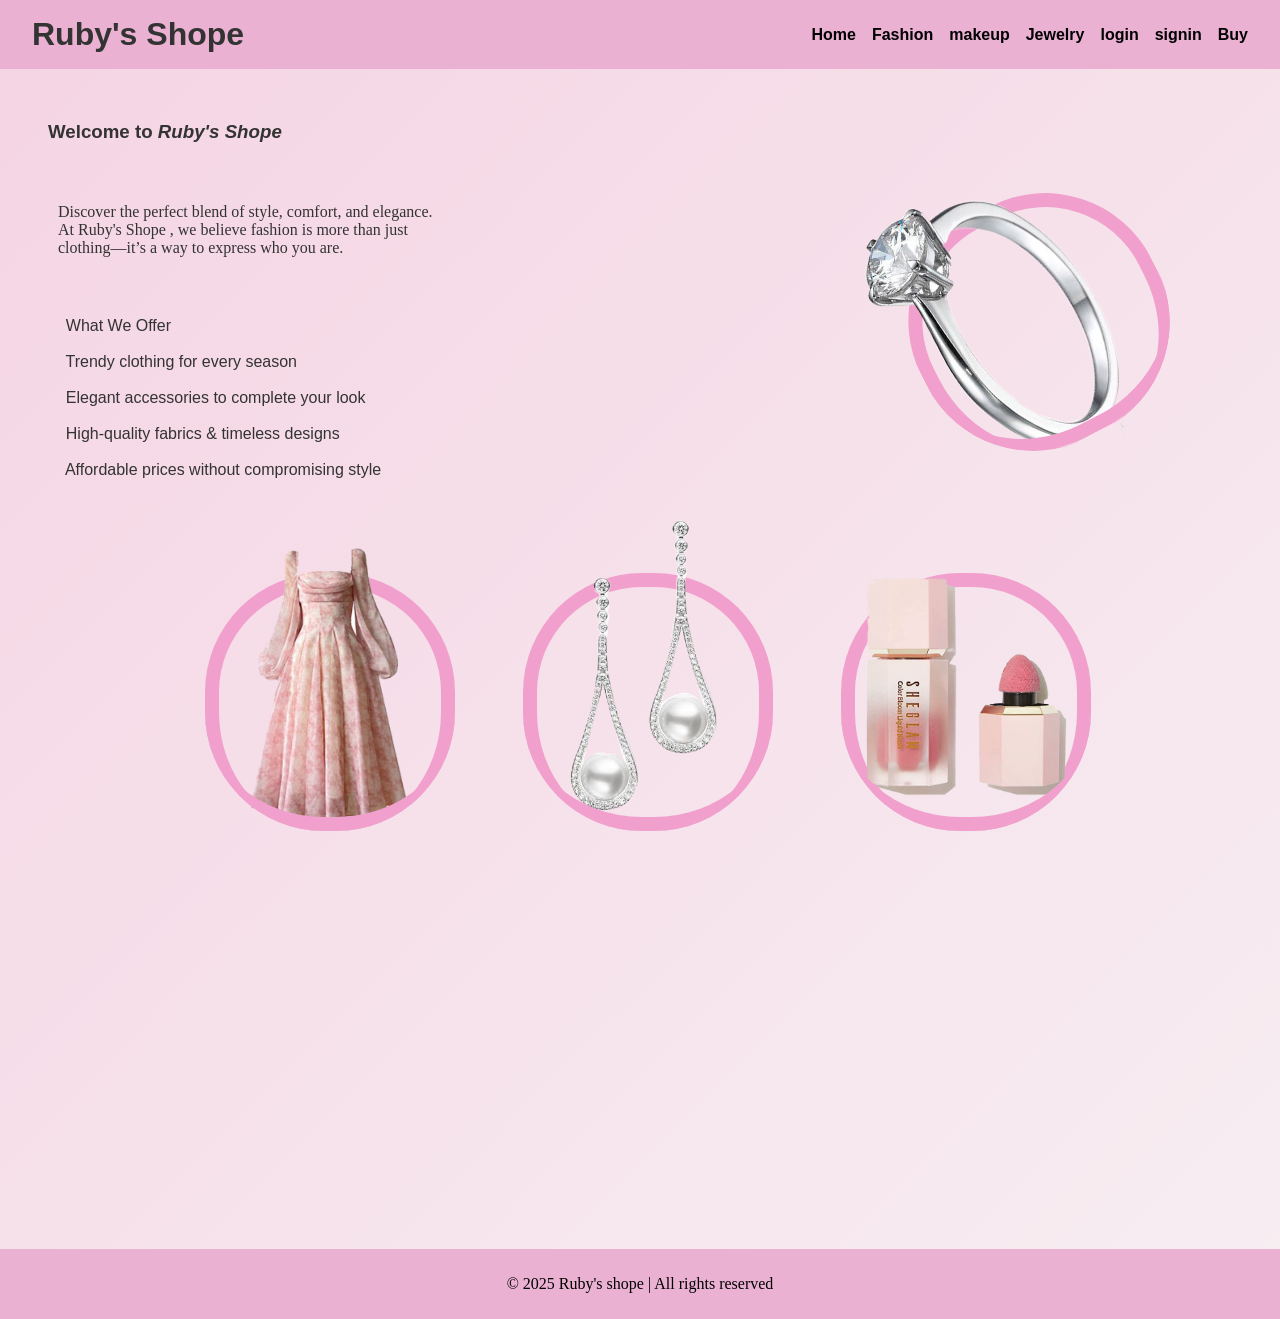
<file: index.html>
<!DOCTYPE html>
<html lang="en">

<head>
    <meta charset="UTF-8">
    <meta http-equiv="X-UA-Compatible" content="IE=edge">
    <meta name="viewport" content="width=device-width, initial-scale=1.0">
    <link rel="stylesheet" href="CSS\master.css">
    <title>Home</title>
</head>

<body>
    <header class="header">

        <h1>Ruby's Shope</h1>
        <nav class="nav">
            <ul class="nav-list">
                <li><a href="index.html" target="_blank">Home</a></li>
                <li><a href="HTML/fashion.html" target="_blank">Fashion</a></li>
                <li><a href="HTML/makeup.html" target="_blank">makeup</a></li>
                <li><a href="HTML/jewelry.html" target="_blank">Jewelry</a></li>
                <li><a href="HTML/login.html" target="_blank">login</a></li>
                <li><a href="HTML/signin.html" target="_blank">signin</a></li>
                <li><a href="HTML/buyit.html" target="_blank">Buy</a></li>
            </ul>
        </nav>

    </header>

    <main class="homemain">
        <section class="welcome">
            <section class="dec">
                <div class="One"></div>
                <img src="Images/ringforhome.png" alt="" class="home">
                <div class="Two"></div>

            </section>

            <section class="content">
                <h1>Welcome to <em>Ruby's Shope</em></h1>
                <br>
                <p>Discover the perfect blend of style, comfort, and elegance. At Ruby's Shope , we believe fashion is
                    more
                    than just clothing—it’s a way to express who you are.</p>
                <br>

                <pre>
    What We Offer
    
    Trendy clothing for every season
    
    Elegant accessories to complete your look
    
    High-quality fabrics & timeless designs
    
    Affordable prices without compromising style
                </pre>

            </section>
        </section>
        <section class="offers">
            <div>
                <div class="One1"></div>
                <a href="HTML/fashion.html" target="_blank"><img class="dress1forhome" src="Images/dress1forhome.png"
                        alt=""></a>
                <div class="Two2"></div>
            </div>
            <div>
                <div class="One1"></div>
                <a href="HTML/jewelry.html" target="_blank"><img class="earrings" src="Images/earringforhome.png"
                        alt=""></a>
                <div class="Two2"></div>
            </div>
            <div>
                <div class="One1"></div>
                <a href="HTML/makeup.html" target="_blank"><img class="lipstick" src="Images/lipstickforhome.png"
                        alt=""></a>
                <div class="Two2"></div>
            </div>
        </section>
    </main>

    <footer class="footer">
        <p>&copy; 2025 Ruby's shope | All rights reserved</p>
    </footer>
</body>

</html>
</file>
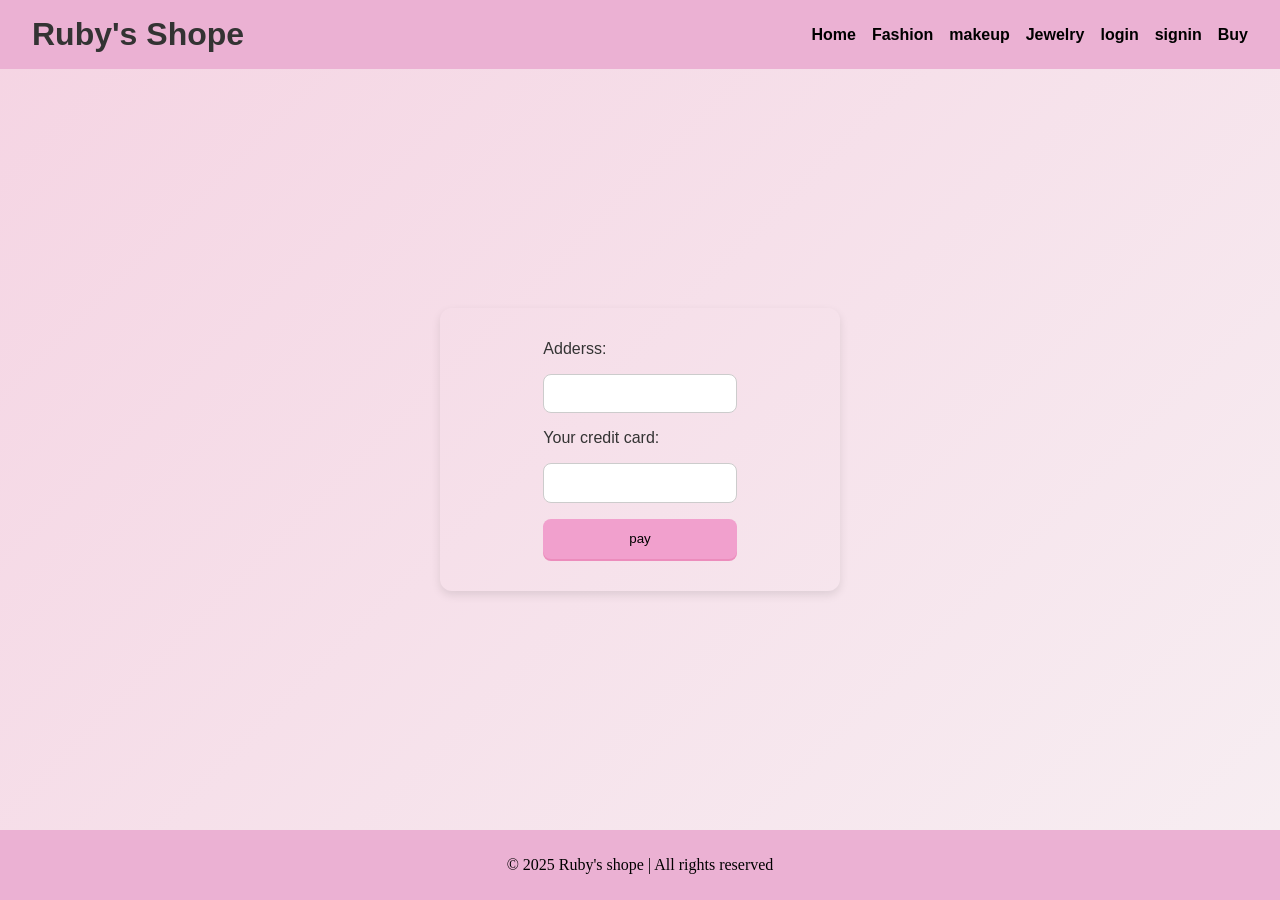
<file: HTML/buyit.html>
<!DOCTYPE html>
<html lang="en">

<head>
    <meta charset="UTF-8">
    <meta http-equiv="X-UA-Compatible" content="IE=edge">
    <meta name="viewport" content="width=device-width, initial-scale=1.0">
    <title>Buy it</title>
    <link rel="stylesheet" href="../CSS/master.css">
</head>

<body>
    <header class="header">
        <h1>Ruby's Shope</h1>
        <nav class="nav">
            <ul class="nav-list">
                <li><a href="../index.html" target="_blank">Home</a></li>
                <li><a href="../HTML/fashion.html" target="_blank">Fashion</a></li>
                <li><a href="../HTML/makeup.html" target="_blank">makeup</a></li>
                <li><a href="../HTML/jewelry.html" target="_blank">Jewelry</a></li>
                <li><a href="../HTML/login.html" target="_blank">login</a></li>
                <li><a href="../HTML/signin.html" target="_blank">signin</a></li>
                <li><a href="../HTML/buyit.html" target="_blank">Buy</a></li>
            </ul>
        </nav>
    </header>

    <main class="main">
        <section class="form-container">
            <form class="form">

                <label for="Adderss">Adderss:</label>
                <input type="text" id="Adderss" name="Adderss">

                <label for="card">Your credit card:</label>
                <input type="text" id="card" name="card">

                <button type="submit" class="btn">pay</button>
            </form>

        </section>
    </main>

    <footer class="footer">
        <p>&copy; 2025 Ruby's shope | All rights reserved</p>
    </footer>

    <script src="../Javascript/main.js"></script>
</body>

</html>
</file>
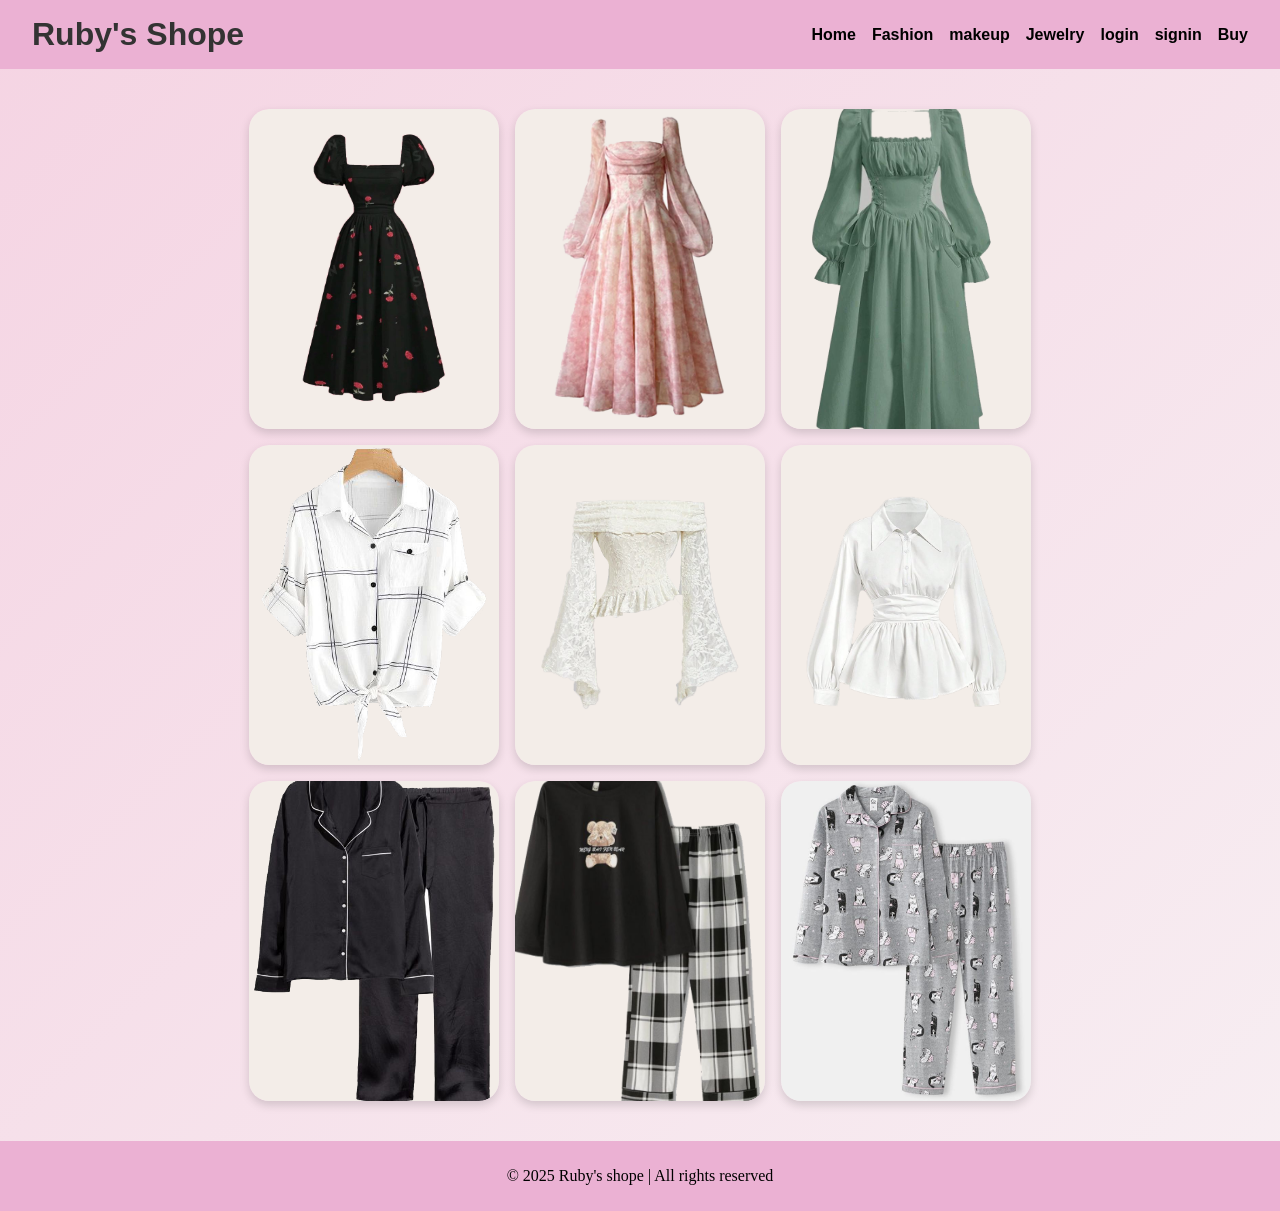
<file: HTML/fashion.html>
<!DOCTYPE html>
<html lang="en">

<head>
    <meta charset="UTF-8">
    <meta http-equiv="X-UA-Compatible" content="IE=edge">
    <meta name="viewport" content="width=device-width, initial-scale=1.0">
    <link rel="stylesheet" href="../CSS/master.css">
    <title>Fashion</title>
</head>

<body>
    <header class="header">

        <h1>Ruby's Shope</h1>
        <nav class="nav">
            <ul class="nav-list">
                <li><a href="../index.html" target="_blank">Home</a></li>
                <li><a href="../HTML/fashion.html" target="_blank">Fashion</a></li>
                <li><a href="../HTML/makeup.html" target="_blank">makeup</a></li>
                <li><a href="../HTML/jewelry.html" target="_blank">Jewelry</a></li>
                <li><a href="../HTML/login.html" target="_blank">login</a></li>
                <li><a href="../HTML/signin.html" target="_blank">signin</a></li>
                <li><a href="../HTML/buyit.html" target="_blank">Buy</a></li>
            </ul>
        </nav>

    </header>
    <main class="main">
        <section class="Dresses">
            <div class="maincontainer">
                <div class="thecard">
                    <div class="thefront"><img src="../Images/dress.png" alt=""></div>
                    <div class="theback">
                        <p>A chic black dress adorned with delicate floral patterns, blending elegance with a touch of
                            romance</p>
                        <a href="../HTML/buyit.html" target="_blank">buy it</a>
                    </div>
                </div>
            </div>
            <div class="maincontainer">
                <div class="thecard">
                    <div class="thefront"><img src="../Images/dress1.png" alt=""></div>
                    <div class="theback">
                        <p>An elegant pink dress that radiates purity and timeless charm</p>
                        <a href="../HTML/buyit.html" target="_blank">buy it</a>
                    </div>
                </div>
            </div>
            <div class="maincontainer">
                <div class="thecard">
                    <div class="thefront"><img src="../Images/dress2.png" alt=""></div>
                    <div class="theback">
                        <p>A graceful green dress inspired by nature’s freshness and vitality</p>
                        <a href="../HTML/buyit.html" target="_blank">buy it</a>
                    </div>
                </div>
            </div>

        </section>
        <section class="shirts">
            <div class="maincontainer">
                <div class="thecard">
                    <div class="thefront"><img src="../Images/shirt.png" alt=""></div>
                    <div class="theback">
                        <p>A classic shirt designed for effortless style and comfort</p>
                        <a href="../HTML/buyit.html" target="_blank">buy it</a>
                    </div>
                </div>
            </div>
            <div class="maincontainer">
                <div class="thecard">
                    <div class="thefront"><img src="../Images/shirt1.png" alt=""></div>
                    <div class="theback">
                        <p>A soft, breathable shirt perfect for any casual occasion</p>
                        <a href="../HTML/buyit.html" target="_blank">buy it</a>
                    </div>
                </div>
            </div>
            <div class="maincontainer">
                <div class="thecard">
                    <div class="thefront"><img src="../Images/shirt2.png" alt=""></div>
                    <div class="theback">
                        <p>A sleek shirt that blends modern elegance with everyday wear</p>
                        <a href="../HTML/buyit.html" target="_blank">buy it</a>
                    </div>
                </div>
            </div>
        </section>
        <section class="pajamas">
            <div class="maincontainer">
                <div class="thecard">
                    <div class="thefront"><img src="../Images/pajamas.png" alt=""></div>
                    <div class="theback">
                        <p>Charming pajamas combining softness with a touch of style</p>
                        <a href="../HTML/buyit.html" target="_blank">buy it</a>
                    </div>
                </div>
            </div>
            <div class="maincontainer">
                <div class="thecard">
                    <div class="thefront"><img src="../Images/pajams1.png" alt=""></div>
                    <div class="theback">
                        <p>Lightweight pajamas that keep you comfortable all night long</p>
                        <a href="../HTML/buyit.html" target="_blank">buy it</a>
                    </div>
                </div>
            </div>
            <div class="maincontainer">
                <div class="thecard">
                    <div class="thefront"><img src="../Images/pajams2.jpg" alt=""></div>
                    <div class="theback">
                        <p>“Cozy pajamas crafted for ultimate comfort and relaxation</p>
                        <a href="../HTML/buyit.html" target="_blank">buy it</a>
                    </div>
                </div>
            </div>
        </section>

    </main>
    <footer class="footer">
        <p>&copy; 2025 Ruby's shope | All rights reserved</p>
    </footer>
</body>

</html>
</file>
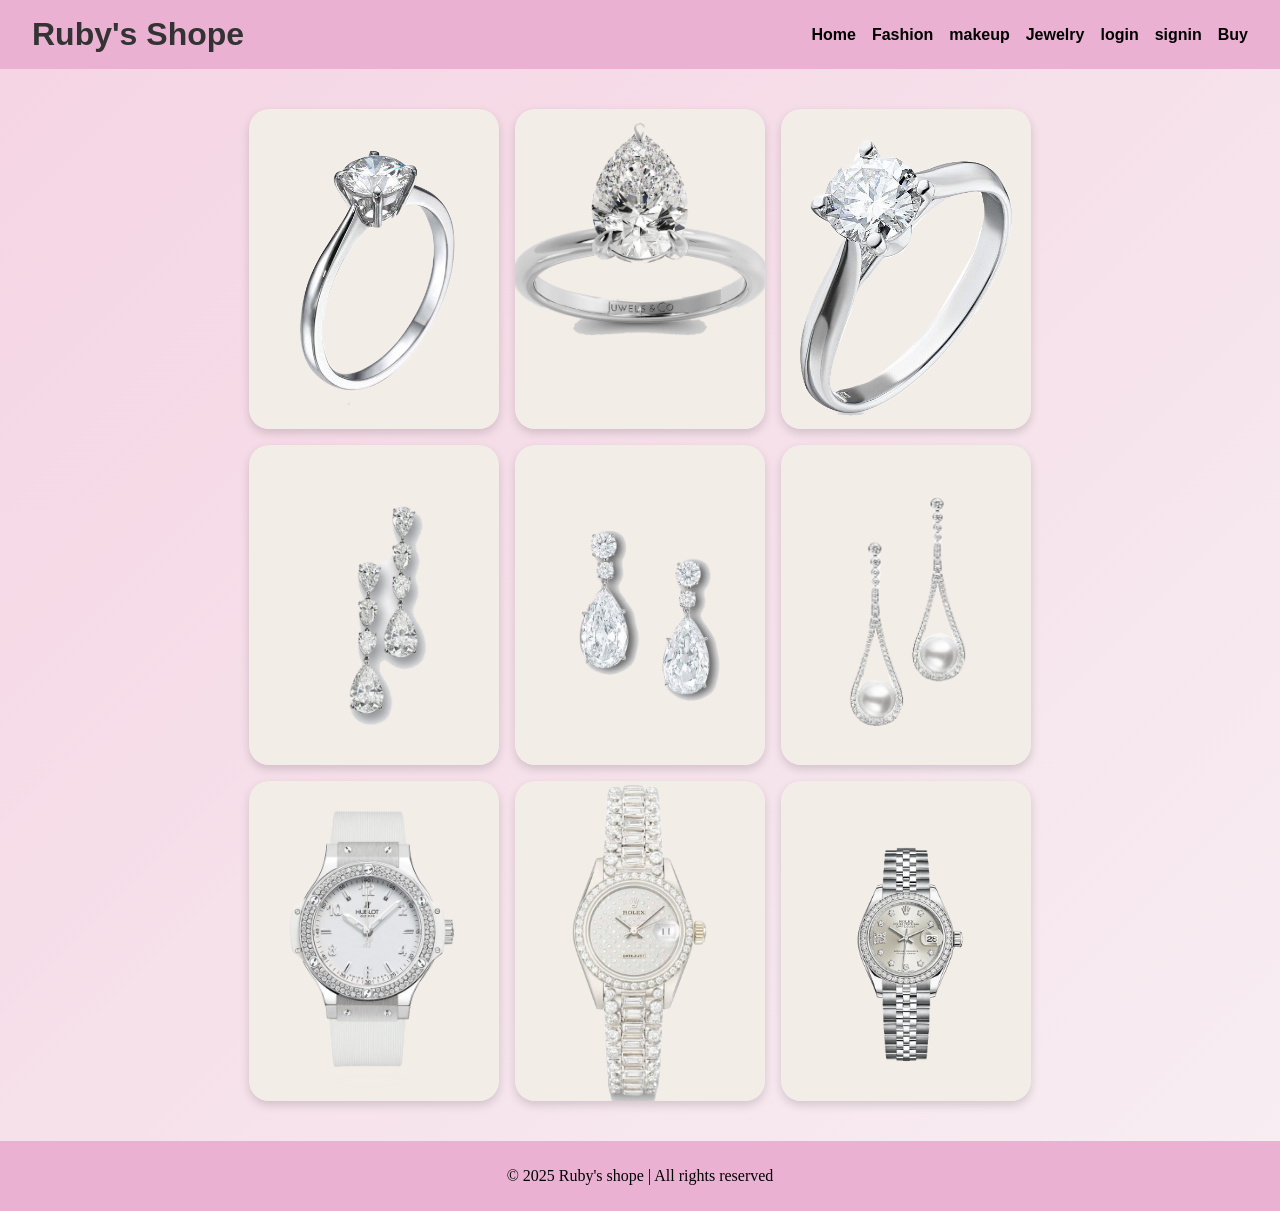
<file: HTML/jewelry.html>
<!DOCTYPE html>
<html lang="en">

<head>
    <meta charset="UTF-8">
    <meta http-equiv="X-UA-Compatible" content="IE=edge">
    <meta name="viewport" content="width=device-width, initial-scale=1.0">
    <link rel="stylesheet" href="../CSS/master.css">
    <title>Jewelry</title>
</head>

<body>
    <header class="header">

        <h1>Ruby's Shope</h1>
        <nav class="nav">
            <ul class="nav-list">
                <li><a href="../index.html" target="_blank">Home</a></li>
                <li><a href="../HTML/fashion.html" target="_blank">Fashion</a></li>
                <li><a href="../HTML/makeup.html" target="_blank">makeup</a></li>
                <li><a href="../HTML/jewelry.html" target="_blank">Jewelry</a></li>
                <li><a href="../HTML/login.html" target="_blank">login</a></li>
                <li><a href="../HTML/signin.html" target="_blank">signin</a></li>
                <li><a href="../HTML/buyit.html" target="_blank">Buy</a></li>
            </ul>
        </nav>

    </header>
    <main class="main">
        <section class="Rings">
            <div class="maincontainer">
                <div class="thecard">
                    <div class="thefront"><img src="../Images/ring1.png" alt=""></div>
                    <div class="theback">
                        <p><em>Eterna Spark Ring</em> <br>
                            “A timeless silver ring adorned with delicate crystals for everyday elegance.”<br>
                            $89</p>
                        <a href="../HTML/buyit.html" target="_blank">buy it</a>
                    </div>
                </div>
            </div>
            <div class="maincontainer">
                <div class="thecard">
                    <div class="thefront"><img src="../Images/ring2.png" alt=""></div>
                    <div class="theback">
                        <p><em>Luna Shine Ring</em>
                            <br>
                            “A sleek ring that blends modern charm with classic beauty.”
                            <br>
                            $105
                        </p>
                        <a href="../HTML/buyit.html" target="_blank">buy it</a>
                    </div>
                </div>
            </div>
            <div class="maincontainer">
                <div class="thecard">
                    <div class="thefront"><img src="../Images/ring3.png" alt=""></div>
                    <div class="theback">
                        <p><em>Velora Gem Ring</em>
                            <br>
                            “A dazzling gemstone ring designed to make every moment special.
                            <br>
                            $98
                        </p>
                        <a href="../HTML/buyit.html" target="_blank">buy it</a>
                    </div>
                </div>
            </div>

        </section>
        <section class="Earrings">
            <div class="maincontainer">
                <div class="thecard">
                    <div class="thefront"><img src="../Images/earringsfixed.png" alt=""></div>
                    <div class="theback">
                        <p><em> Aurora Drop Earrings</em>
                            <br>
                            “Elegant drop earrings that shimmer with every movement.”
                            <br>
                            $65
                        </p>
                        <a href="../HTML/buyit.html" target="_blank">buy it</a>
                    </div>
                </div>
            </div>
            <div class="maincontainer">
                <div class="thecard">
                    <div class="thefront"><img src="../Images/earrings2.png" alt=""></div>
                    <div class="theback">
                        <p><em> Stella Hoop Earrings</em>
                            <br>
                            “Classic hoops reimagined with a chic, modern twist.”
                            <br>
                            $58
                        </p>
                        <a href="../HTML/buyit.html" target="_blank">buy it</a>
                    </div>
                </div>
            </div>
            <div class="maincontainer">
                <div class="thecard">
                    <div class="thefront"><img src="../Images/earrings3.png" alt=""></div>
                    <div class="theback">
                        <p><em>Pearl Whisper Earrings</em>
                            <br>
                            “Graceful pearl studs that embody pure sophistication.
                            <br>
                            $72
                        </p>
                        <a href="../HTML/buyit.html" target="_blank">buy it</a>
                    </div>
                </div>
            </div>
        </section>
        <section class="Watches">
            <div class="maincontainer">
                <div class="thecard">
                    <div class="thefront"><img src="../Images/watch1.png" alt=""></div>
                    <div class="theback">
                        <p><em>Regalia Classic Watch</em>
                            <br>
                            “A refined leather-strap watch blending tradition with timeless style.”
                            <br>
                            $150
                        </p>
                        <a href="../HTML/buyit.html" target="_blank">buy it</a>
                    </div>
                </div>
            </div>
            <div class="maincontainer">
                <div class="thecard">
                    <div class="thefront"><img src="../Images/watch2.png" alt=""></div>
                    <div class="theback">
                        <p><em>Nova Steel Watch</em>
                            <br>
                            “A sleek stainless steel watch built for elegance and durability.”
                            <br>
                            $179
                        </p>
                        <a href="../HTML/buyit.html" target="_blank">buy it</a>
                    </div>
                </div>
            </div>
            <div class="maincontainer">
                <div class="thecard">
                    <div class="thefront"><img src="../Images/watch3.png" alt=""></div>
                    <div class="theback">
                        <p><em>Celestia RoseGold Watch</em>
                            <br>

                            “A watch that radiates luxury and feminine grace.”
                            <br>
                            $210
                        </p>
                        <a href="../HTML/buyit.html" target="_blank">buy it</a>
                    </div>
                </div>
            </div>
        </section>

    </main>
    <footer class="footer">
        <p>&copy; 2025 Ruby's shope | All rights reserved</p>
    </footer>
</body>

</html>
</file>
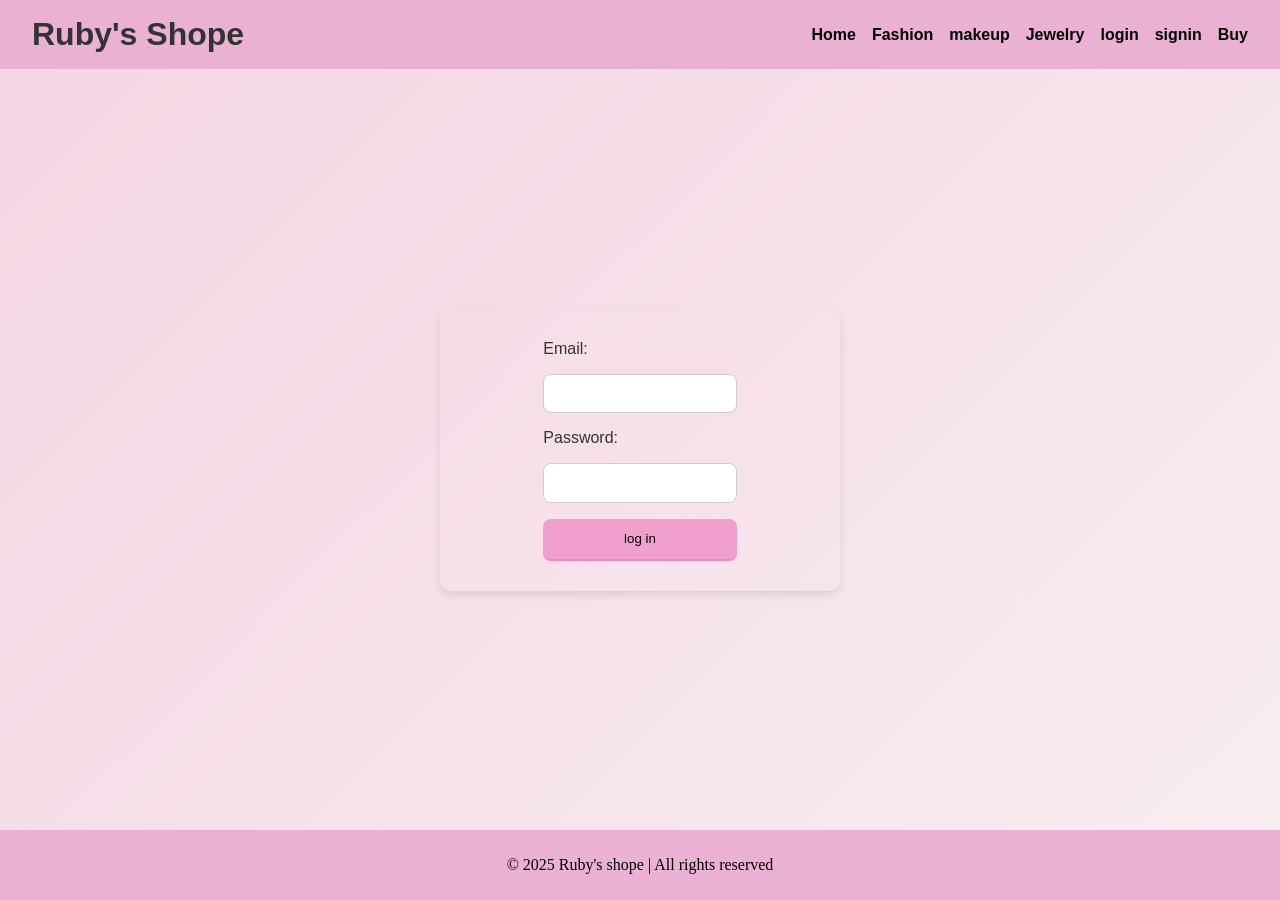
<file: HTML/login.html>
<!DOCTYPE html>
<html lang="en">

<head>
    <meta charset="UTF-8">
    <meta http-equiv="X-UA-Compatible" content="IE=edge">
    <meta name="viewport" content="width=device-width, initial-scale=1.0">
    <title>Login</title>
    <link rel="stylesheet" href="../CSS/master.css">
</head>

<body>
    <header class="header">
        <h1>Ruby's Shope</h1>
        <nav class="nav">
            <ul class="nav-list">
                <li><a href="../index.html" target="_blank">Home</a></li>
                <li><a href="../HTML/fashion.html" target="_blank">Fashion</a></li>
                <li><a href="../HTML/makeup.html" target="_blank">makeup</a></li>
                <li><a href="../HTML/jewelry.html" target="_blank">Jewelry</a></li>
                <li><a href="../HTML/login.html" target="_blank">login</a></li>
                <li><a href="../HTML/signin.html" target="_blank">signin</a></li>
                <li><a href="../HTML/buyit.html" target="_blank">Buy</a></li>
            </ul>
        </nav>
    </header>
    <main class="main">
        <section class="form-container">
            <form class="form" action="get">
                <label for="email">Email:</label>
                <input type="email" id="emaillogin" name="email" required>

                <label for="password">Password:</label>
                <input type="password" id="password" name="password" required>

                <button type="submit" class="btn">log in</button>
            </form>
        </section>
    </main>
    <script src="../Javascript/main.js"></script>
    <footer class="footer">
        <p>&copy; 2025 Ruby's shope | All rights reserved</p>
    </footer>
</body>

</html>
</file>
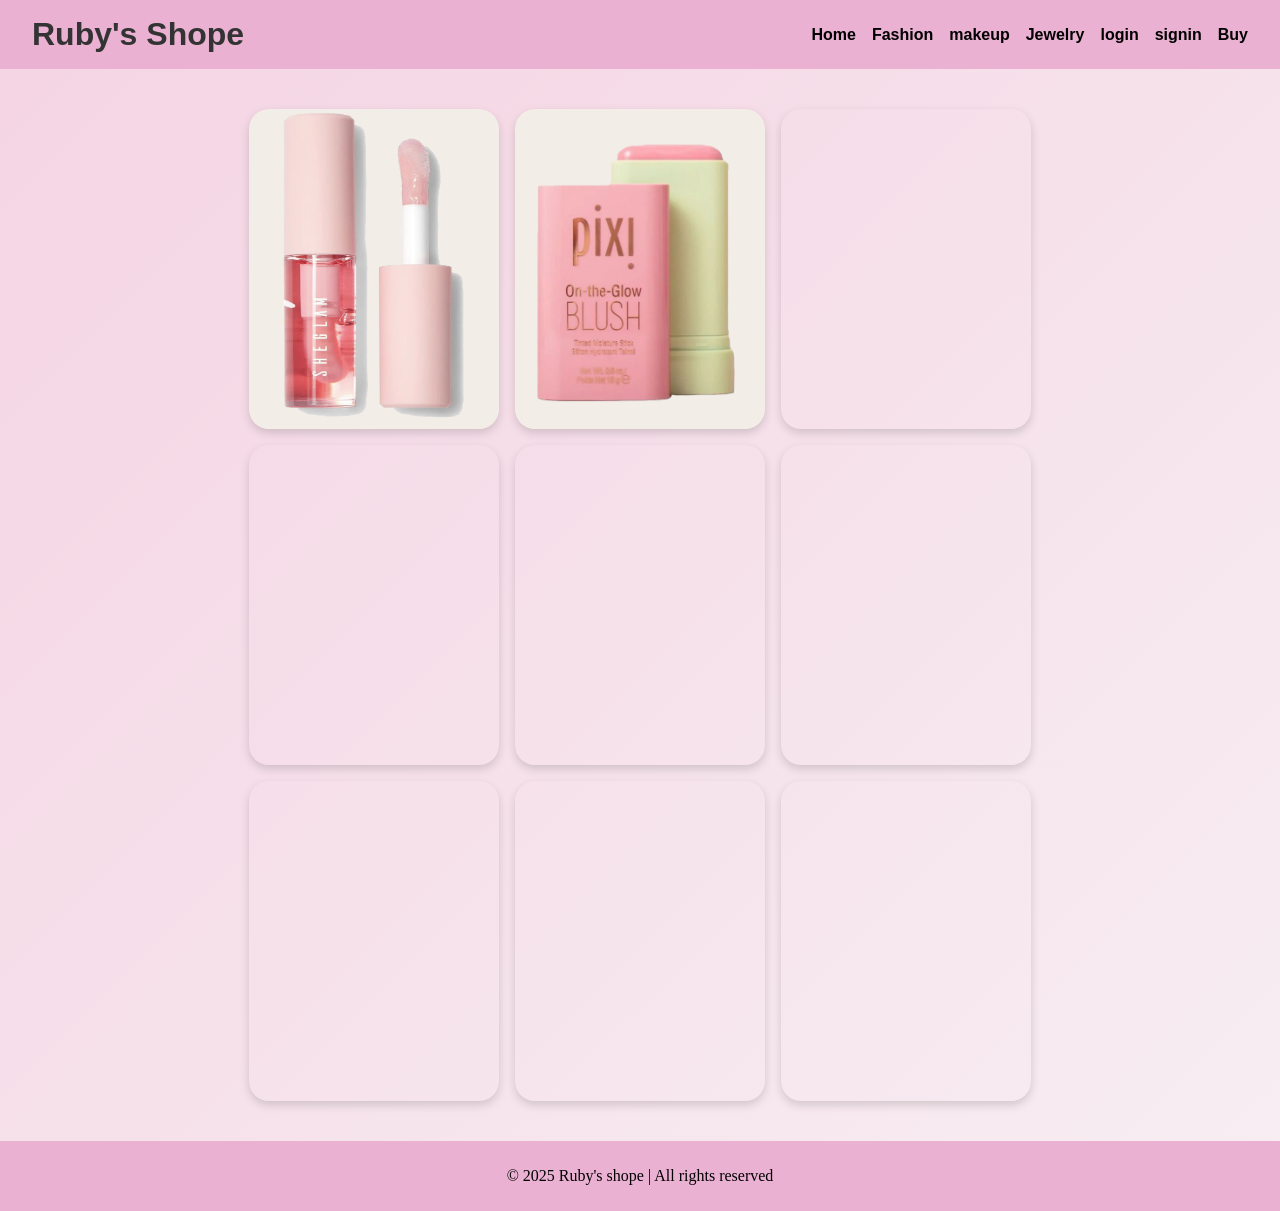
<file: HTML/makeup.html>
<!DOCTYPE html>
<html lang="en">

<head>
    <meta charset="UTF-8">
    <meta http-equiv="X-UA-Compatible" content="IE=edge">
    <meta name="viewport" content="width=device-width, initial-scale=1.0">
    <link rel="stylesheet" href="../CSS/master.css">
    <title>Make up</title>
</head>

<body>
    <header class="header">

        <h1>Ruby's Shope</h1>
        <nav class="nav">
            <ul class="nav-list">
                <li><a href="../index.html" target="_blank">Home</a></li>
                <li><a href="../HTML/fashion.html" target="_blank">Fashion</a></li>
                <li><a href="../HTML/makeup.html" target="_blank">makeup</a></li>
                <li><a href="../HTML/jewelry.html" target="_blank">Jewelry</a></li>
                <li><a href="../HTML/login.html" target="_blank">login</a></li>
                <li><a href="../HTML/signin.html" target="_blank">signin</a></li>
                <li><a href="../HTML/buyit.html" target="_blank">Buy</a></li>
            </ul>
        </nav>

    </header>
    <main class="main">
        <section class="Rouge">
            <div class="maincontainer">
                <div class="thecard">
                    <div class="thefront"><img src="../Images/Rouge1.png" alt=""></div>
                    <div class="theback">
                        <p><em>Crimson Glow Lipstick</em> <br>
                            “A bold red shade that adds instant glamour to your look.”<br>
                            $25</p>
                        <a href="../HTML/buyit.html" target="_blank">buy it</a>
                    </div>
                </div>
            </div>
            <div class="maincontainer">
                <div class="thecard">
                    <div class="thefront"><img src="../Images/rouge2.png" alt=""></div>
                    <div class="theback">
                        <p><em>Nude Elegance Lipstick </em>
                            <br>
                            “A soft nude tone for a natural and sophisticated finish.”
                            <br>
                            $23
                        </p>
                        <a href="../HTML/buyit.html" target="_blank">buy it</a>
                    </div>
                </div>
            </div>
            <div class="maincontainer">
                <div class="thecard">
                    <div class="thefront"><img src="../Images/rouge3.png" alt=""></div>
                    <div class="theback">
                        <p><em>Rose Petal Lipstick</em>
                            <br>
                            ”A romantic rosy shade that flatters every skin tone.”
                            <br>
                            $24
                        </p>
                        <a href="../HTML/buyit.html" target="_blank">buy it</a>
                    </div>
                </div>
            </div>

        </section>
        <section class="Powders">
            <div class="maincontainer">
                <div class="thecard">
                    <div class="thefront"><img src="../Images/powder1.png" alt=""></div>
                    <div class="theback">
                        <p><em>GlowMist Compact Powder </em>
                            <br>

                            “A lightweight powder that leaves your skin smooth and radiant.”
                            <br>
                            $34
                        </p>
                        <a href="../HTML/buyit.html" target="_blank">buy it</a>
                    </div>
                </div>
            </div>
            <div class="maincontainer">
                <div class="thecard">
                    <div class="thefront"><img src="../Images/powder2.png" alt=""></div>
                    <div class="theback">
                        <p><em>SilkTouch Matte Powder</em>
                            <br>
                            “Perfect for a flawless matte finish that lasts all day.”
                            <br>
                            $29
                        </p>
                        <a href="../HTML/buyit.html" target="_blank">buy it</a>
                    </div>
                </div>
            </div>
            <div class="maincontainer">
                <div class="thecard">
                    <div class="thefront"><img src="../Images/powder3.png" alt=""></div>
                    <div class="theback">
                        <p><em>PearlSkin Luminous Powder</em>
                            <br>
                            “A silky powder that brightens your complexion with a natural glow.”
                            <br>
                            $31
                        </p>
                        <a href="../HTML/buyit.html" target="_blank">buy it</a>
                    </div>
                </div>
            </div>
        </section>
        <section class="Mascaras">
            <div class="maincontainer">
                <div class="thecard">
                    <div class="thefront"><img src="../Images/mas1.png" alt=""></div>
                    <div class="theback">
                        <p><em>SkyHigh Length Mascara</em>
                            <br>
                            “Lengthens and lifts lashes for a striking wide-eyed look.”
                            <br>
                            $24
                        </p>
                        <a href="../HTML/buyit.html" target="_blank">buy it</a>
                    </div>
                </div>
            </div>
            <div class="maincontainer">
                <div class="thecard">
                    <div class="thefront"><img src="../Images/mas2.png" alt=""></div>
                    <div class="theback">
                        <p><em>VelvetLash Volume Mascara</em>
                            <br>
                            “Adds instant volume and bold definition to your lashes.”
                            <br>
                            $22
                        </p>
                        <a href="../HTML/buyit.html" target="_blank">buy it</a>
                    </div>
                </div>
            </div>
            <div class="maincontainer">
                <div class="thecard">
                    <div class="thefront"><img src="../Images/mas3.png" alt=""></div>
                    <div class="theback">
                        <p><em>AquaCurl Waterproof Mascara</em>
                            <br>
                            “Smudge-proof mascara that keeps lashes curled all day.”
                            <br>
                            $26
                        </p>
                        <a href="../HTML/buyit.html" target="_blank">buy it</a>
                    </div>
                </div>
            </div>
        </section>

    </main>
    <footer class="footer">
        <p>&copy; 2025 Ruby's shope | All rights reserved</p>
    </footer>
</body>

</html>
</file>
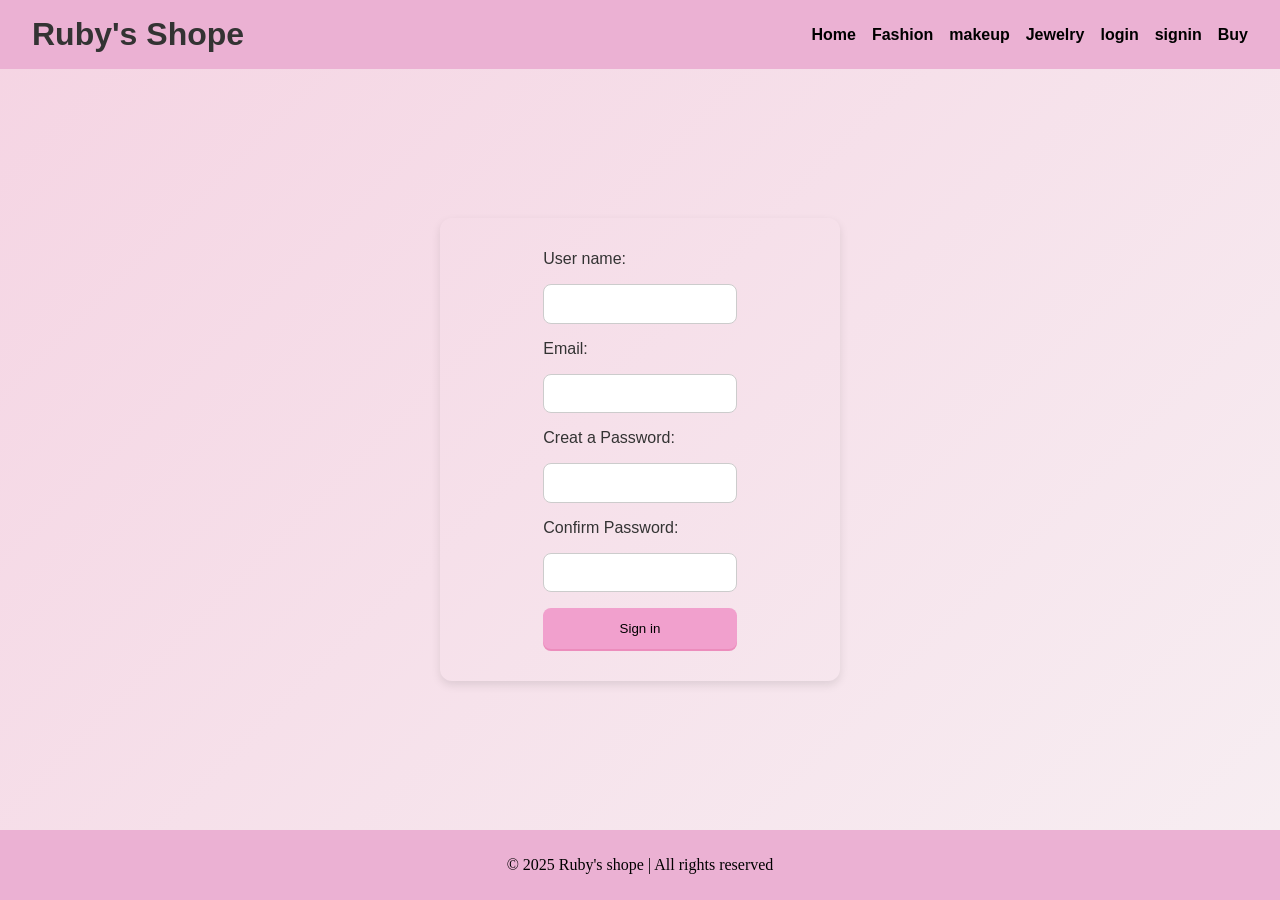
<file: HTML/signin.html>
<!DOCTYPE html>
<html lang="en">

<head>
    <meta charset="UTF-8">
    <meta http-equiv="X-UA-Compatible" content="IE=edge">
    <meta name="viewport" content="width=device-width, initial-scale=1.0">
    <title>Log in</title>
    <link rel="stylesheet" href="../CSS/master.css">
</head>

<body>
    <header class="header">
        <h1>Ruby's Shope</h1>
        <nav class="nav">
            <ul class="nav-list">
                <li><a href="../index.html" target="_blank">Home</a></li>
                <li><a href="../HTML/fashion.html" target="_blank">Fashion</a></li>
                <li><a href="../HTML/makeup.html" target="_blank">makeup</a></li>
                <li><a href="../HTML/jewelry.html" target="_blank">Jewelry</a></li>
                <li><a href="../HTML/login.html" target="_blank">login</a></li>
                <li><a href="../HTML/signin.html" target="_blank">signin</a></li>
                <li><a href="../HTML/buyit.html" target="_blank">Buy</a></li>
            </ul>
        </nav>
    </header>
    <main class="main">
        <section class="form-container">
            <form class="form">
                <label for="Username">User name:</label>
                <input type="text" id="Username" name="User name" required>

                <label for="email">Email:</label>
                <input type="email" id="emailsignin" name="email" required>

                <label for="password">Creat a Password:</label>
                <input type="password" id="password" name="password" required>

                <label for="password">Confirm Password:</label>
                <input type="password" id="password2" name="password" required>

                <button type="submit" class="btn">Sign in</button>
            </form>
        </section>
    </main>
    <footer class="footer">
        <p>&copy; 2025 Ruby's shope | All rights reserved</p>
    </footer>
    <script src="../Javascript/main.js"></script>
</body>

</html>
</file>
<file: CSS/master.css>
*{
    margin: 0;
    padding: 0;
    box-sizing: border-box;
    font-family:sans-serif;
}

body{
    background: linear-gradient(135deg,#f5d4e3,#f7eef2);
    color:#333 ;
    display: flex;
    flex-direction: column;
    min-height: 100vh;

}
.header {
    display: flex;
    flex-direction: row;
    justify-content: space-between;
    align-items: center;
    padding: 1rem 2rem;
    background-color: rgb(235, 177, 211);
    backdrop-filter: blur(8px);
    width: 100%;     
    box-sizing: border-box; 
}

.logo{
    color: #fff;
}
.nav-list{
    display: flex;
    list-style: none;
    gap: 1rem;
    font-weight: bold;
    
}
.nav-list a{
    text-decoration: none;
    color: rgb(0, 0, 0);
}

.main{
    flex: 1;
    display: flex;
    justify-content: center;
    align-items: center;
    padding: 2rem;
    flex-direction: row;
}

button{
    background: #f1a0cd;
    color: rgb(0, 0, 0);
    padding: 0.8rem;
    border: none;
    border-radius: 8px;
    transition: 0.3s;
    cursor: pointer;
    box-shadow: 0px 2px rgb(236, 140, 188);
}
button:hover{
    background: #7c1350;
    color: white;
    box-shadow: 0px 2px #530633;
}
.footer{
    text-align: center;
    padding: 1rem;
    color: rgb(0, 0, 0);
    background-color: rgb(235, 177, 211);
    width: 100%;
}



/* homepage design */
.homebody{ 
    font-family:cursive;
}
.homemain{
    display: flex;
    flex-direction: column; 
    justify-content: space-between;
    gap: 40px; 
    margin-top: 1rem;
    margin-left: 1rem;
}
.welcome {
    display: flex;
    flex-direction: row-reverse; 
    justify-content: space-between;
    align-items: center;
    gap: 40px; 
    margin-top: 1rem;
    margin-left: 1rem;
}
.dec {
    position: relative;
    width: 450px;
    height: 400px;
    display: flex;
    justify-content: center;
    align-items: center;
}


.content {
    display: flex;
    flex-direction: column;
    justify-content: flex-start;
    align-items: flex-start;
    max-width: 400px;
    margin-left: 1rem;
}
.One{
    border-top: solid #f1a0cd 14px;
    border-left: solid #f1a0cd 14px;
    border-bottom: solid #f1a0cd 14px;
    height: 258px;
    width: 250px;
    transform: rotateZ(63deg);
    align-self: flex-end;
    margin: 58px;
    border-radius: 119px;
}
.Two{
    border-right: solid #f1a0cd 14px;
    height: 258px;
    width: 250px;
    transform: rotateZ(63deg);
    align-self: flex-end;
    position: absolute;
    right: 100px;
    top: 83px;
    border-radius: 119px;
}
.home{
    position: absolute;
    right: 72px;
    top: 10px;
    height: auto;
    width: 395px;
    transform: rotateZ(-60deg);
}
.offers {
    display: flex;
    flex-wrap: wrap; 
    gap: 20px; 
    justify-content: center;
    position: relative;
}

.offers div {
    position: relative;
    width: 298px; 
    height: auto;
}

.offers div img {
    width: 100%;
    height: auto;
    position: relative;
    top: -290px;
    right: 0;  
    transition: transform 0.3s ease-in-out;
}

.offers div .One1 {
    border-top: solid #f1a0cd 14px;
    border-left: solid #f1a0cd 14px;
    border-right: solid #f1a0cd 14px;
    height: 258px;
    width: 250px;
    margin: auto;
    border-radius: 119px;
}

.offers div .Two2 {
    border-bottom: solid #f1a0cd 14px;
    height: 258px;
    width: 250px;
    position: absolute;
    border-radius: 119px;
    top: 0px;
    left: 24px; 
}

.dress1forhome:hover{
    transform: scale(1.1);
    top: -330px;
}
.offers div .lipstick{
    width: 219px;
    top: -254px;
    right: -40px;
    transition: transform 0.3s ease-in-out;
}
.offers div .lipstick:hover{
    transform: scale(1.1);
    top: -300px;
}
.offers div .earrings{
    width: 347px;
    height: auto;
    top: -377px;
    left: -31px;
    transition: transform 0.3s ease-in-out;
}

.offers div .earrings:hover{
    transform: scale(1.1);
    top: -400px;
}
.One1,
.Two2 {
    pointer-events: none; 
} 
/* homepage design */

/* card design */

.main{
    flex-direction: column;
}
section {
    display: flex;
    flex-wrap: wrap;
    flex-direction: row;
    gap: 1rem;           
    justify-content: center;
    margin: 8px;

}
.maincontainer {
    width: 250px;
    height: 320px;
    perspective: 1000px;  
}

.thecard {
    width: 100%;
    height: 100%;
    display: grid;                    
    transform-style: preserve-3d;
    transition: transform 0.6s ease;
    border-radius: 20px;
    box-shadow: 0 4px 10px rgba(0,0,0,0.15);
}


.thefront,
.theback {
    grid-area: 1 / 1;                
    backface-visibility: hidden;
    border-radius: 20px;
    overflow: hidden;
}


.thefront img {
    width: 100%;
    height: 100%;
    object-fit:cover;
    border-radius: inherit;
}


.theback {
    transform: rotateY(180deg);
    background: #f3ede8;
    display: flex;
    align-items: center;
    justify-content: center;
    text-align: center;
    padding: 1rem;
    flex-direction: column;
}


.maincontainer:hover .thecard {
    transform: rotateY(180deg);
}


p {
    font-family: cursive;
    padding: 10px;
}
.main a{
    text-decoration: none;
    background: #f1a0cd;
    color: rgb(0, 0, 0);
    padding: 0.8rem;
    border: none;
    border-radius: 8px;
    transition: 0.3s;
    cursor: pointer;
    box-shadow: 0px 2px rgb(236, 140, 188);
}
.main a:hover{
    background: #7c1350;
    color: white;
    box-shadow: 0px 2px #530633;
}
/* card design */

/* form desfin */

.form-container{
    
    padding: 2rem;
    border-radius: 12px;
    max-width: 400px;
    width: 100%;
    box-shadow: 0 4px 10px rgba(0, 0, 0, 0.1);
    
}
.form{
    display: flex;
    flex-direction: column;
    gap: 1rem;
    
}
input{
    padding: 0.7rem;
    border: 1px solid #ccc;
    border-radius: 8px;
}
/* form desgin */


@media (max-width:1000px){
    .header{
        flex-direction: column;
        gap: 0.5rem;
        text-align: center;
        width: 100%;
    }
    .nav-list{
        flex-direction: row;   
        flex-wrap: wrap;       
        justify-content: center;
        gap: 0.8rem;          
    }
    
    main{
        flex-direction: column;
        justify-content: center;
        align-items: center;
    }
    .welcome{
        flex-direction: column;
    }
    .footer{
        text-align: center;
        padding: 1rem;
        width: 100%;
    }
}

@media (max-width:750px){
    .header{
        flex-direction: column;
        gap: 0.5rem;
        text-align: center;
        
    }
    .index .header{
        width: 120%;
    }

    .nav-list{
        flex-direction: row;   
        flex-wrap: wrap;       
        justify-content: center;
        gap: 0.8rem;          
    }

    .main{
        flex-direction: column;
        align-items: center;
        margin: 1rem auto;
        gap: 20px;
    }

    .welcome{
        flex-direction: column;
        align-items: center;
        text-align: center;
        padding-left: 3rem;
    }

    .offers{
        flex-direction: column;
        gap: 20px;
    }

    .offers div img{
        max-width: 120%;
        height: auto;
    }

    .footer{
        text-align: center;
        padding: 1rem;
       
        
    }

    .index .footer{
         width: 120%;
    }
    pre{
        padding-left:1.5rem ;
    }
    
}
</file>
